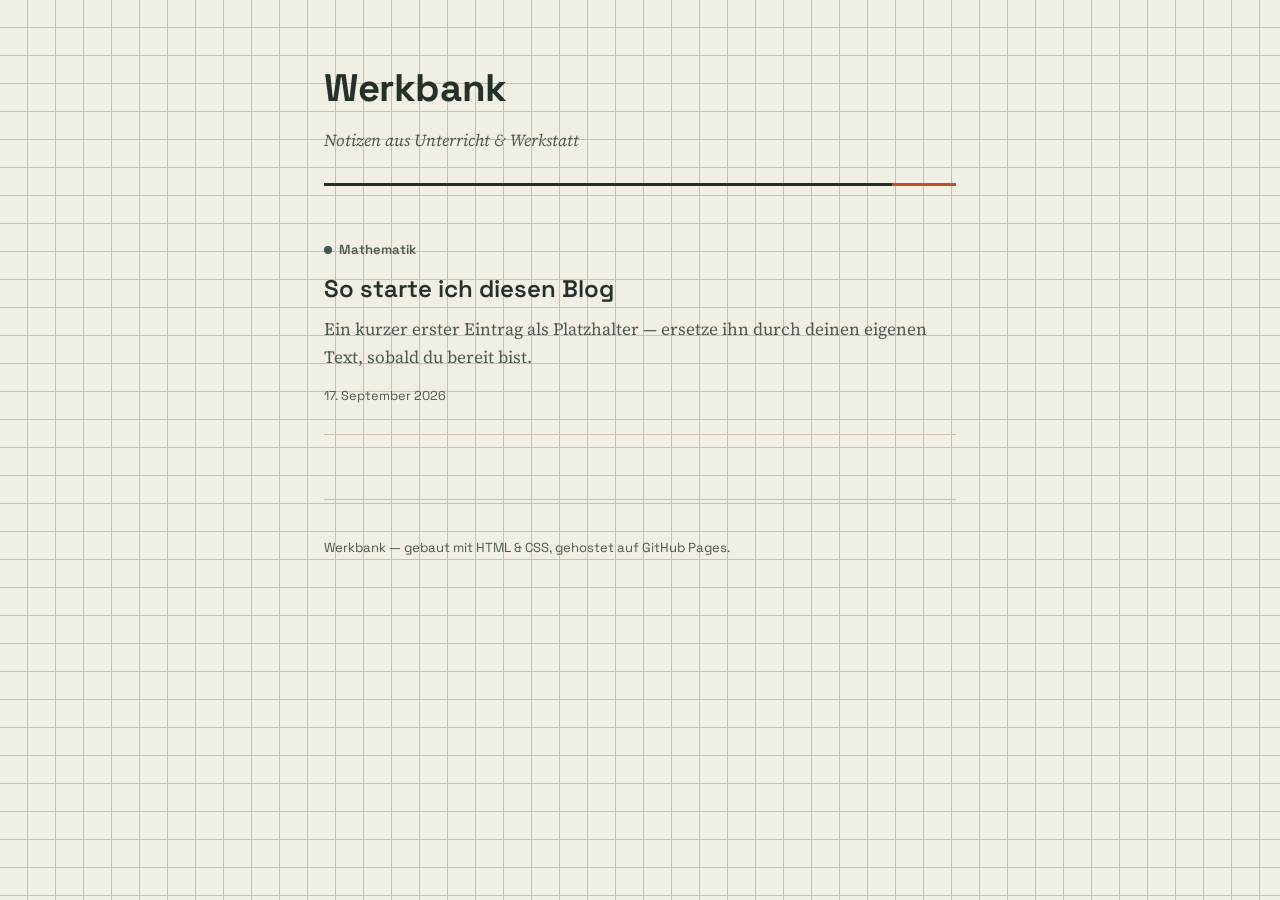
<file: index.html>
<!DOCTYPE html>
<html lang="de">
<head>
<meta charset="UTF-8">
<meta name="viewport" content="width=device-width, initial-scale=1.0">
<title>Werkbank — Notizen aus Unterricht &amp; Werkstatt</title>
<meta name="description" content="Materialien, Tools und Notizen aus dem Schulalltag: Mathematik, Arbeitslehre und selbstgebaute Werkzeuge.">
<link rel="stylesheet" href="style.css">
</head>
<body>
  <div class="wrap">

    <header class="site-header">
      <h1 class="site-title"><a href="index.html">Werkbank</a></h1>
      <p class="site-tagline">Notizen aus Unterricht &amp; Werkstatt</p>
    </header>

    <main>
      <ul class="post-list">

        <li>
          <a class="post-card" href="posts/beispiel-post.html">
            <span class="post-tag"><span class="dot dot-mathe"></span>Mathematik</span>
            <h2>So starte ich diesen Blog</h2>
            <p class="post-excerpt">Ein kurzer erster Eintrag als Platzhalter — ersetze ihn durch deinen eigenen Text, sobald du bereit bist.</p>
            <span class="post-meta">17. September 2026</span>
          </a>
        </li>

        <!-- Weitere Beiträge: einfach eine Kopie des <li>-Blocks oben einfügen
             und auf eine neue Datei in /posts verlinken. -->

      </ul>
    </main>

    <footer class="site-footer">
      <p>Werkbank — gebaut mit HTML &amp; CSS, gehostet auf GitHub Pages.</p>
    </footer>

  </div>
</body>
</html>
</file>
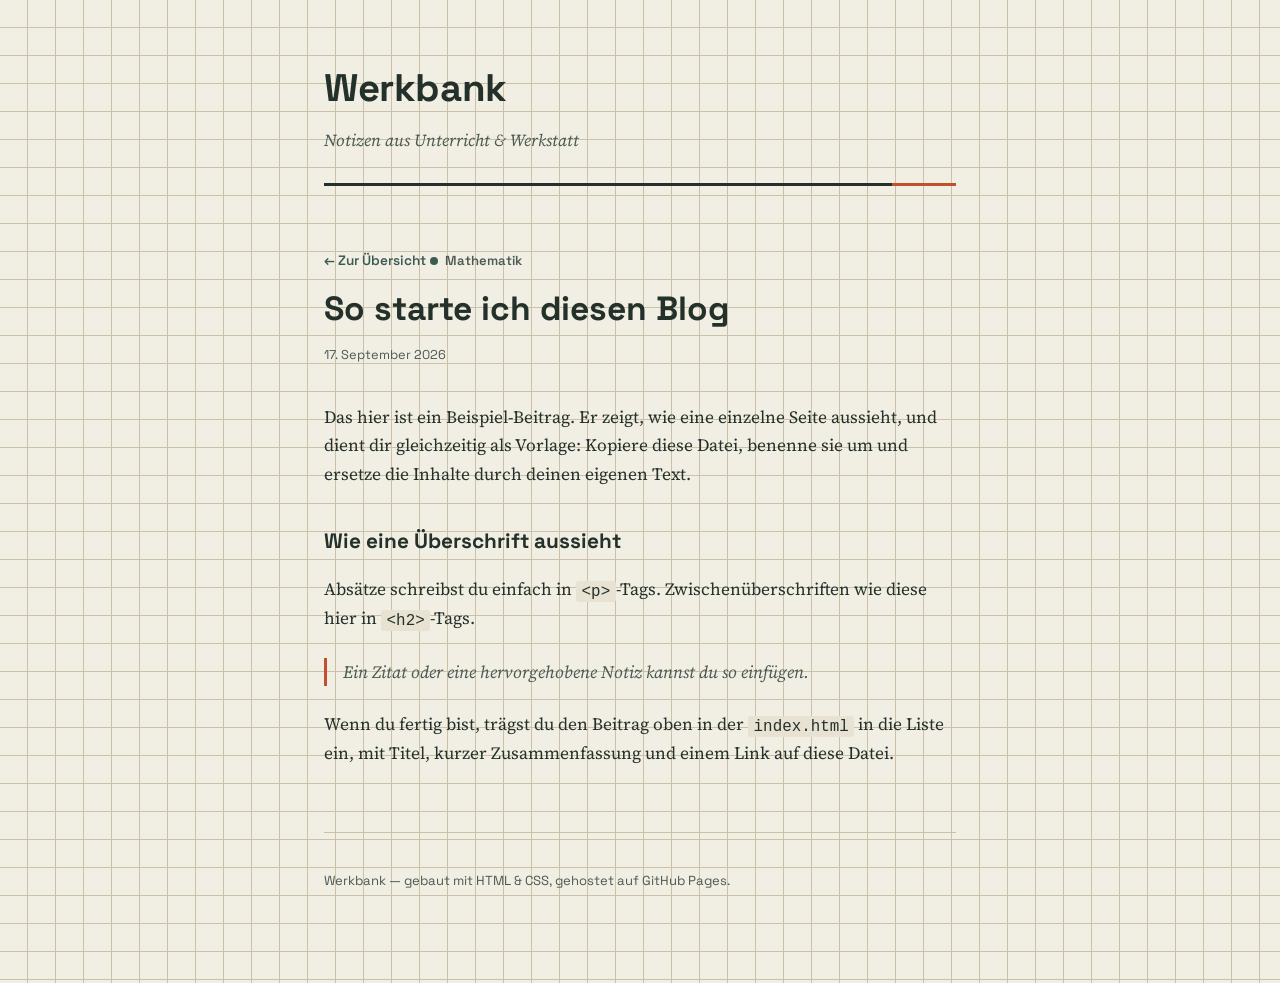
<file: beispiel-post.html>
<!DOCTYPE html>
<html lang="de">
<head>
<meta charset="UTF-8">
<meta name="viewport" content="width=device-width, initial-scale=1.0">
<title>So starte ich diesen Blog — Werkbank</title>
<meta name="description" content="Ein kurzer erster Eintrag als Platzhalter.">
<link rel="stylesheet" href="../style.css">
</head>
<body>
  <div class="wrap">

    <header class="site-header">
      <h1 class="site-title"><a href="../index.html">Werkbank</a></h1>
      <p class="site-tagline">Notizen aus Unterricht &amp; Werkstatt</p>
    </header>

    <main>
      <div class="post-header">
        <a class="back-link" href="../index.html">← Zur Übersicht</a>
        <span class="post-tag" style="margin-top: 1rem;"><span class="dot dot-mathe"></span>Mathematik</span>
        <h1>So starte ich diesen Blog</h1>
        <span class="post-meta">17. September 2026</span>
      </div>

      <article class="post-body">
        <p>
          Das hier ist ein Beispiel-Beitrag. Er zeigt, wie eine einzelne Seite
          aussieht, und dient dir gleichzeitig als Vorlage: Kopiere diese Datei,
          benenne sie um und ersetze die Inhalte durch deinen eigenen Text.
        </p>

        <h2>Wie eine Überschrift aussieht</h2>
        <p>
          Absätze schreibst du einfach in <code>&lt;p&gt;</code>-Tags. Zwischenüberschriften
          wie diese hier in <code>&lt;h2&gt;</code>-Tags.
        </p>

        <blockquote>
          Ein Zitat oder eine hervorgehobene Notiz kannst du so einfügen.
        </blockquote>

        <p>
          Wenn du fertig bist, trägst du den Beitrag oben in der
          <code>index.html</code> in die Liste ein, mit Titel, kurzer
          Zusammenfassung und einem Link auf diese Datei.
        </p>
      </article>
    </main>

    <footer class="site-footer">
      <p>Werkbank — gebaut mit HTML &amp; CSS, gehostet auf GitHub Pages.</p>
    </footer>

  </div>
</body>
</html>
</file>
<file: style.css>
/* ---------------------------------------------------------
   Werkbank — Blog-Stylesheet
   Grundidee: ein Notizheft/Werkbank-Look statt Standard-Blog.
   Papierton, Rasterlinien im Hintergrund, Kategorien als
   farbige Punkte statt Eyebrow-Labels, Trenner wie Messstriche
   auf einem Zollstock.
--------------------------------------------------------- */

@import url('https://fonts.googleapis.com/css2?family=Space+Grotesk:wght@500;600;700&family=Source+Serif+4:opsz,wght@8..60,400;8..60,600&display=swap');

:root {
  --paper: #F1EEE3;
  --paper-card: #E7E2D1;
  --ink: #24312B;
  --ink-soft: #4B5A52;
  --rule: #CAC1A6;
  --rust: #C1502E;
  --teal: #3C5A54;
  --max-width: 680px;
}

* { box-sizing: border-box; }

html {
  scroll-behavior: smooth;
}

body {
  margin: 0;
  background-color: var(--paper);
  background-image:
    linear-gradient(var(--rule) 1px, transparent 1px),
    linear-gradient(90deg, var(--rule) 1px, transparent 1px);
  background-size: 28px 28px;
  background-position: -1px -1px;
  color: var(--ink);
  font-family: 'Source Serif 4', Georgia, serif;
  font-size: 1.08rem;
  line-height: 1.65;
  -webkit-font-smoothing: antialiased;
}

@media (prefers-reduced-motion: no-preference) {
  a, .post-card { transition: color 0.15s ease, border-color 0.15s ease; }
}

.wrap {
  max-width: var(--max-width);
  margin: 0 auto;
  padding: 3.5rem 1.5rem 5rem;
}

/* ---------- Kopf / Header ---------- */

.site-header {
  margin-bottom: 3rem;
  padding-bottom: 1.75rem;
  border-bottom: 3px solid var(--ink);
  position: relative;
}

.site-title {
  font-family: 'Space Grotesk', sans-serif;
  font-weight: 700;
  font-size: 2.4rem;
  letter-spacing: -0.01em;
  margin: 0;
  color: var(--ink);
  text-decoration: none;
  display: inline-block;
}

.site-title a { color: inherit; text-decoration: none; }

.site-tagline {
  font-family: 'Source Serif 4', serif;
  font-style: italic;
  color: var(--ink-soft);
  margin: 0.5rem 0 0;
  font-size: 1.05rem;
}

/* kleines Zollstock-Symbol als wiederkehrendes Detail */
.site-header::after {
  content: "";
  position: absolute;
  right: 0;
  bottom: -3px;
  width: 64px;
  height: 3px;
  background: var(--rust);
}

/* ---------- Beitragsliste ---------- */

.post-list {
  list-style: none;
  margin: 0;
  padding: 0;
}

.post-card {
  display: block;
  padding: 1.6rem 0;
  border-bottom: 1px solid var(--rule);
  text-decoration: none;
  color: inherit;
}

.post-list li:first-child .post-card { padding-top: 0; }

.post-tag {
  display: inline-flex;
  align-items: center;
  gap: 0.45rem;
  font-family: 'Space Grotesk', sans-serif;
  font-size: 0.82rem;
  font-weight: 600;
  color: var(--ink-soft);
  margin-bottom: 0.5rem;
}

.post-tag .dot {
  width: 8px;
  height: 8px;
  border-radius: 50%;
  display: inline-block;
}

.dot-mathe { background: var(--teal); }
.dot-arbeitslehre { background: var(--rust); }
.dot-making { background: #8A6D3B; }
.dot-sonstiges { background: var(--ink-soft); }

.post-card h2 {
  font-family: 'Space Grotesk', sans-serif;
  font-size: 1.5rem;
  font-weight: 600;
  margin: 0 0 0.4rem;
  color: var(--ink);
}

.post-card:hover h2 { color: var(--rust); }

.post-excerpt {
  margin: 0 0 0.5rem;
  color: var(--ink-soft);
}

.post-meta {
  font-family: 'Space Grotesk', sans-serif;
  font-size: 0.8rem;
  color: var(--ink-soft);
}

/* ---------- Einzelner Beitrag ---------- */

.post-header { margin-bottom: 2.2rem; }

.post-header h1 {
  font-family: 'Space Grotesk', sans-serif;
  font-size: 2.1rem;
  font-weight: 700;
  line-height: 1.2;
  margin: 0.6rem 0 0.6rem;
}

.back-link {
  font-family: 'Space Grotesk', sans-serif;
  font-size: 0.85rem;
  font-weight: 600;
  color: var(--teal);
  text-decoration: none;
}

.back-link:hover { color: var(--rust); }

article.post-body h2 {
  font-family: 'Space Grotesk', sans-serif;
  font-size: 1.3rem;
  margin-top: 2.2rem;
}

article.post-body p { margin: 1rem 0; }

article.post-body code {
  background: var(--paper-card);
  padding: 0.1rem 0.35rem;
  border-radius: 3px;
  font-size: 0.92em;
}

article.post-body blockquote {
  margin: 1.5rem 0;
  padding-left: 1rem;
  border-left: 3px solid var(--rust);
  color: var(--ink-soft);
  font-style: italic;
}

/* ---------- Fusszeile ---------- */

.site-footer {
  margin-top: 4rem;
  padding-top: 1.5rem;
  border-top: 1px solid var(--rule);
  font-family: 'Space Grotesk', sans-serif;
  font-size: 0.82rem;
  color: var(--ink-soft);
}

a:focus-visible, .post-card:focus-visible {
  outline: 2px solid var(--rust);
  outline-offset: 3px;
}

@media (max-width: 480px) {
  .site-title { font-size: 1.9rem; }
  .post-header h1 { font-size: 1.7rem; }
  .wrap { padding: 2.2rem 1.1rem 3.5rem; }
}
</file>
